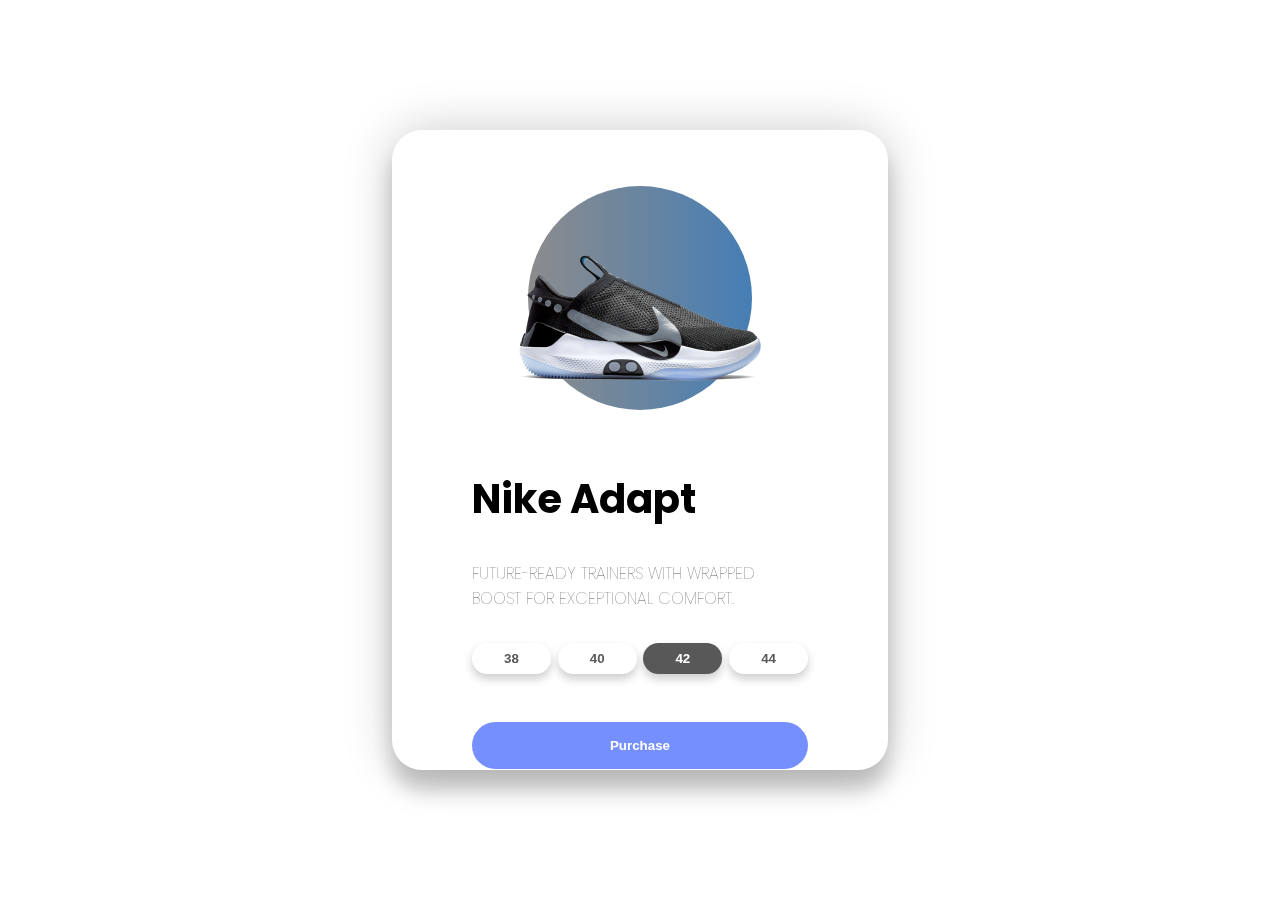
<file: 3D-Animation-Card/index.html>
<!DOCTYPE html>
<html lang="en">
    <head>
        <meta charset="UTF-8"/>
        <meta http-equiv="X-UA-Compatible" content="IE=edge"/>
        <meta name="viewport" content="width=device-width, initial-scale=1.0" />
        <title>3D Card Effect</title>
        <link rel="title-icon" href="https://encrypted-tbn0.gstatic.com/images?q=tbn:ANd9GcQ5KHEqHBg0ZW5QpboPhxu6y3Pu5L12k_G2Xg&usqp=CAU" />
        <link rel="stylesheet" href="https://fonts.googleapis.com/css2?family=Poppins:wght@400;500&display=swap"/>
        <link rel="stylesheet" href="./style.css">
       
    </head>
    <body>
        <div class="container">
            <div class="card">
                <div class="sneaker">
                    <div class="circle"></div>
                    <img src="./images/nike-shoe.png" alt="Nike">
                </div>
                <div class="info">
                    <h1 class="title">Nike Adapt</h1>
                    <h3>FUTURE-READY TRAINERS WITH WRAPPED BOOST FOR EXCEPTIONAL COMFORT.</h3>
                    <div class="sizes">
                        <button>38</button>
                        <button>40</button>
                        <button class="active">42</button>
                        <button>44</button>
                    </div>
                    <div class="purchase">
                        <button>Purchase</button>
                    </div>
                </div>
            </div>
        </div>
        <script src="App.js"></script>
    </body>
</html>
</file>
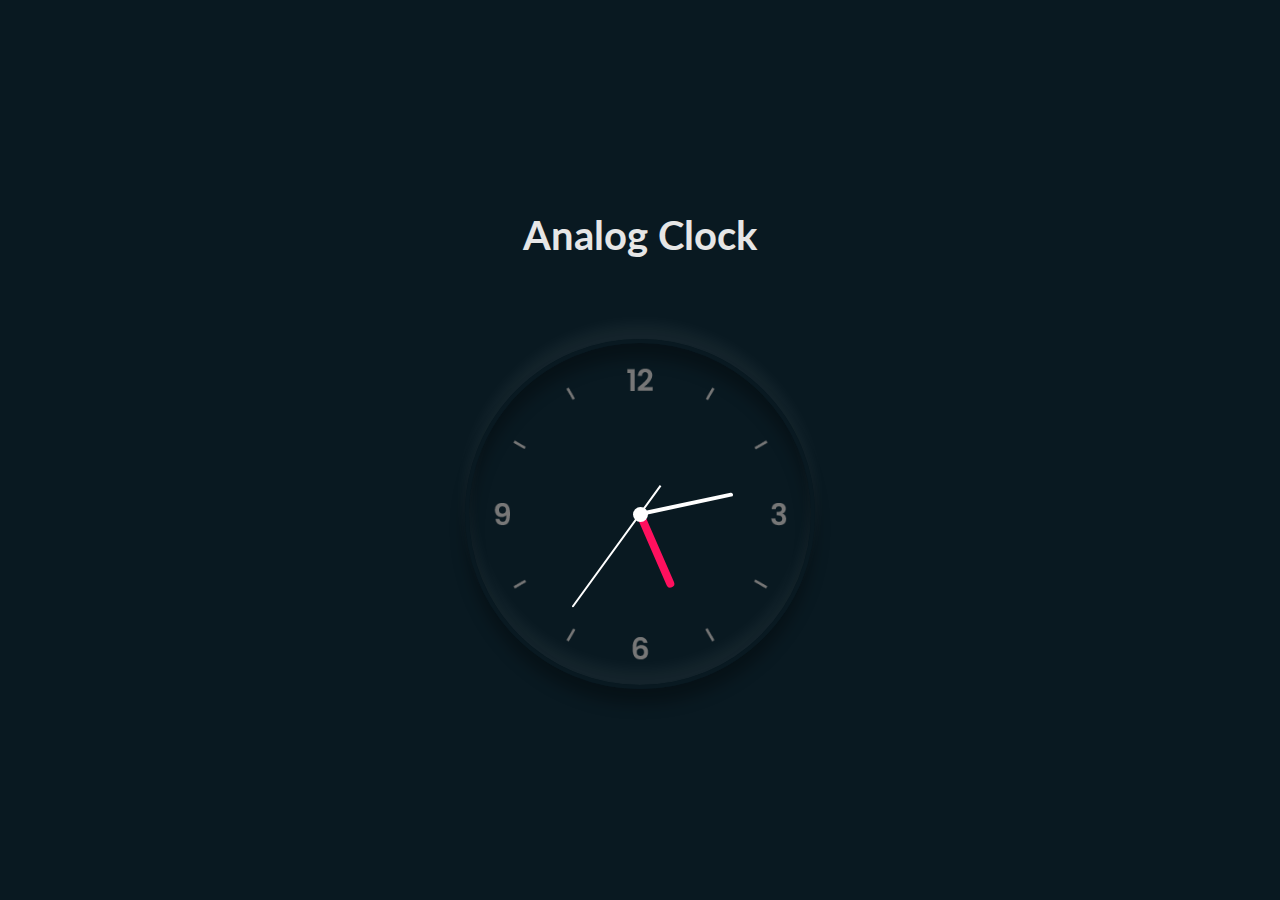
<file: Analog-clock-ui/index.html>
<!DOCTYPE html>
<html lang="en">
    <head>
        <meta charset="UTF-8"/>
        <meta http-equiv="X-UA-Compatible" content="IE=edge"/>
        <meta name="viewport" content="width=device-width, initial-scale=1.0" />
        <link rel="stylesheet" href="https://fonts.googleapis.com/css2?family=Lato&display=swap"/>
        <title>Analog Clock</title>
        <link rel="stylesheet" href="./style.css"/>
    </head>
    <body>
        <h1 class="title">Analog Clock</h1>
        <div class="clock">
            <div class="hour">
                <div class="hr" id="hr"></div>
            </div>
            <div class="min">
                <div class="mn" id="mn"></div>
            </div>
            <div class="sec">
                <div class="sc" id="sc"></div>
            </div>
        </div>
        <script src="./script.js"></script>
    </body>
</html>
</file>
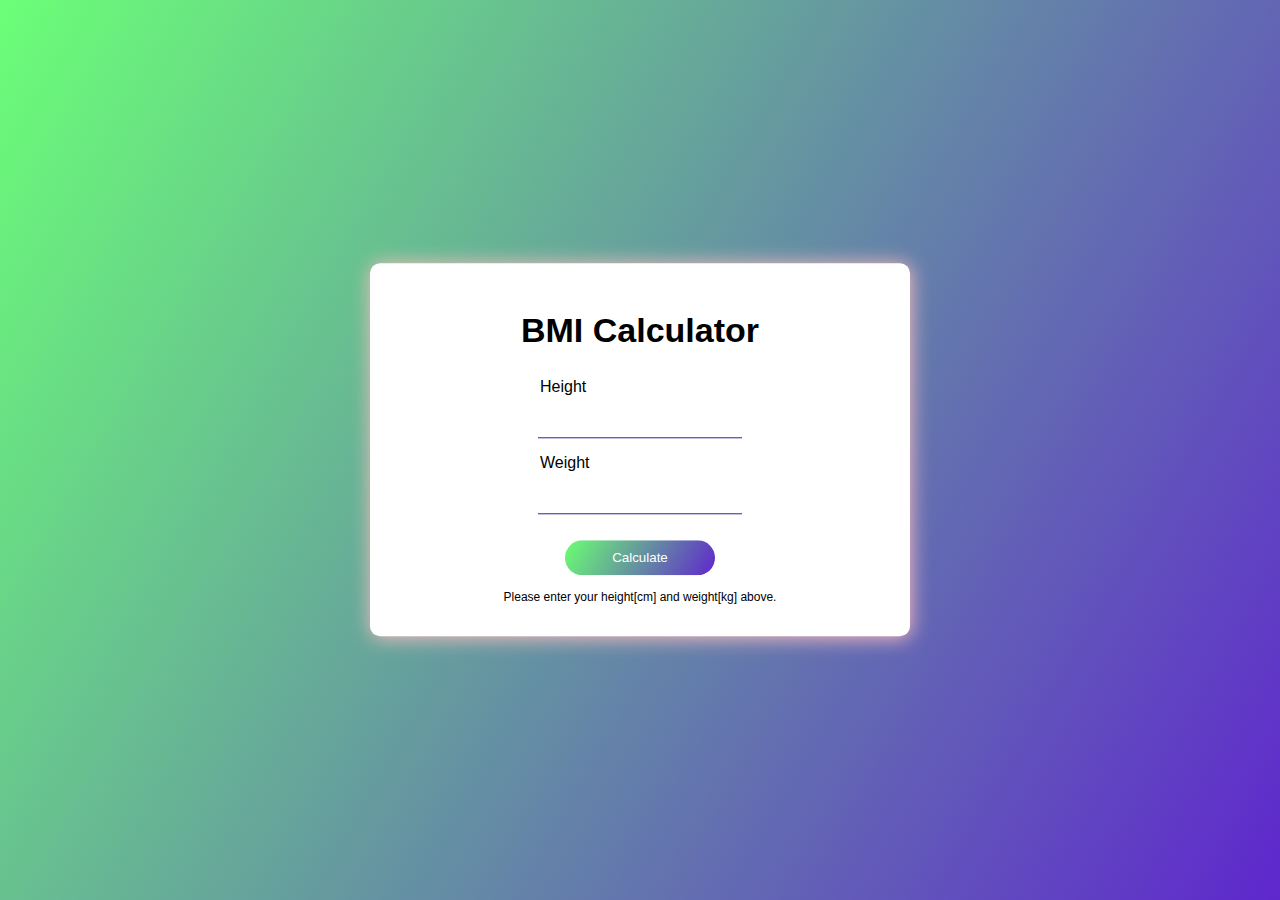
<file: BMI-Calculator/index.html>
<!DOCTYPE html>
<html lang="en" dir="ltr">
	<head>
        <meta charset="UTF-8"/>
        <meta http-equiv="X-UA-Compatible" content="IE=edge"/>
        <meta name="viewport" content="width=device-width, initial-scale=1.0" />
        <link rel="stylesheet" href="https://fonts.googleapis.com/css2?family=Poppins:wght@400;500&display=swap"/>
        <title>BMI Calculator</title>
        <link rel="stylesheet" href="./style.css"/>
        <script src="./script.js" defer></script>
	</head>
	
	<body>
		<div class="container">
			<h2>BMI Calculator</h2>

			<p class="text">Height</p>
			<input type="text" id="h">

			<p class="text">Weight</p>
			<input type="text" id="w">

			<p id="result"></p>
			<button id="btn" onClick="BMI()">Calculate</button>
			<p id="info">Please enter your height[cm] and weight[kg] above.</p>
		</div>
	</body>
</html>
</file>
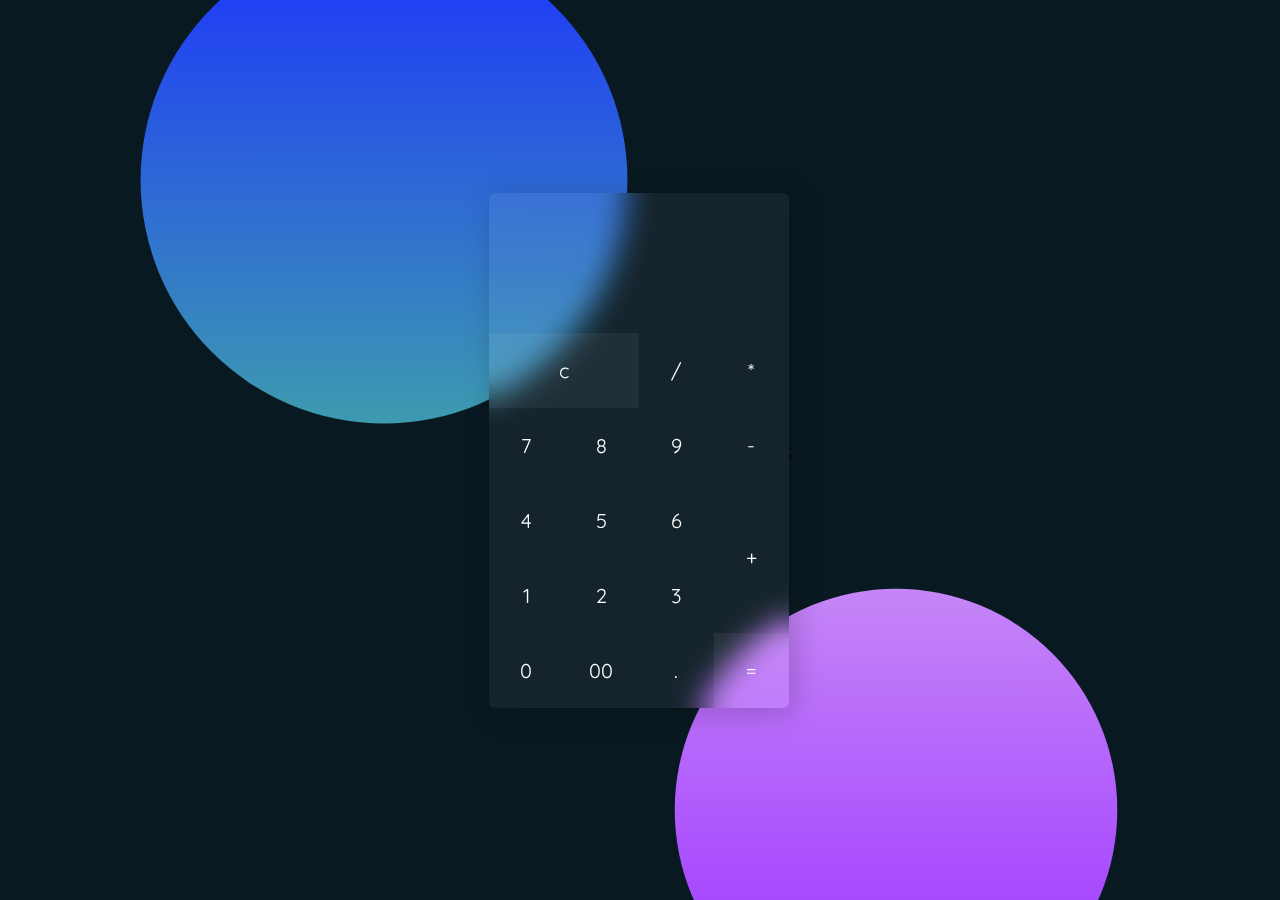
<file: Calculator/index.html>
<!DOCTYPE html>
<html lang="en">
    <head>
        <meta charset="UTF-8"/>
        <meta http-equiv="X-UA-Compatible" content="IE=edge"/>
        <meta name="viewport" content="width=device-width, initial-scale=1.0" />
        <link rel="stylesheet" href="https://fonts.googleapis.com/css2?family=Poppins:wght@400;500&display=swap"/>
        <title>Glassmorphism Calculator</title>
        <link rel="stylesheet" href="./style.css"/> 
    </head>
    <body>
        <div class="container">
            <form action="" name="calc" class="calculator">
                <input type="text" readonly class="value" name="txt"/>
                <span class="num clear" onclick="calc.txt.value = ''">c</span>
                <span class="num" onclick="document.calc.txt.value += '/'">/</span>
                <span class="num" onclick="document.calc.txt.value += '*'">*</span>
                <span class="num" onclick="document.calc.txt.value += '7'">7</span>
                <span class="num" onclick="document.calc.txt.value += '8'">8</span>
                <span class="num" onclick="document.calc.txt.value += '9'">9</span>
                <span class="num" onclick="document.calc.txt.value += '-'">-</span>
                <span class="num" onclick="document.calc.txt.value += '4'">4</span>
                <span class="num" onclick="document.calc.txt.value += '5'">5</span>
                <span class="num" onclick="document.calc.txt.value += '6'">6</span>
                <span class="num plus" onclick="document.calc.txt.value += '+'">+</span>
                <span class="num" onclick="document.calc.txt.value += '1'">1</span>
                <span class="num" onclick="document.calc.txt.value += '2'">2</span>
                <span class="num" onclick="document.calc.txt.value += '3'">3</span>
                <span class="num" onclick="document.calc.txt.value += '0'">0</span>
                <span class="num" onclick="document.calc.txt.value += '00'">00</span>
                <span class="num" onclick="document.calc.txt.value += '.'">.</span>
                <span class="num equal" onclick="document.calc.txt.value = eval(calc.txt.value)">=</span>
            </form>
        </div>
        <script type="text/javascript" src="vanilla-tilt.js"></script>;
        <script src="./script.js" defer></script>
    </body>
</html>
</file>
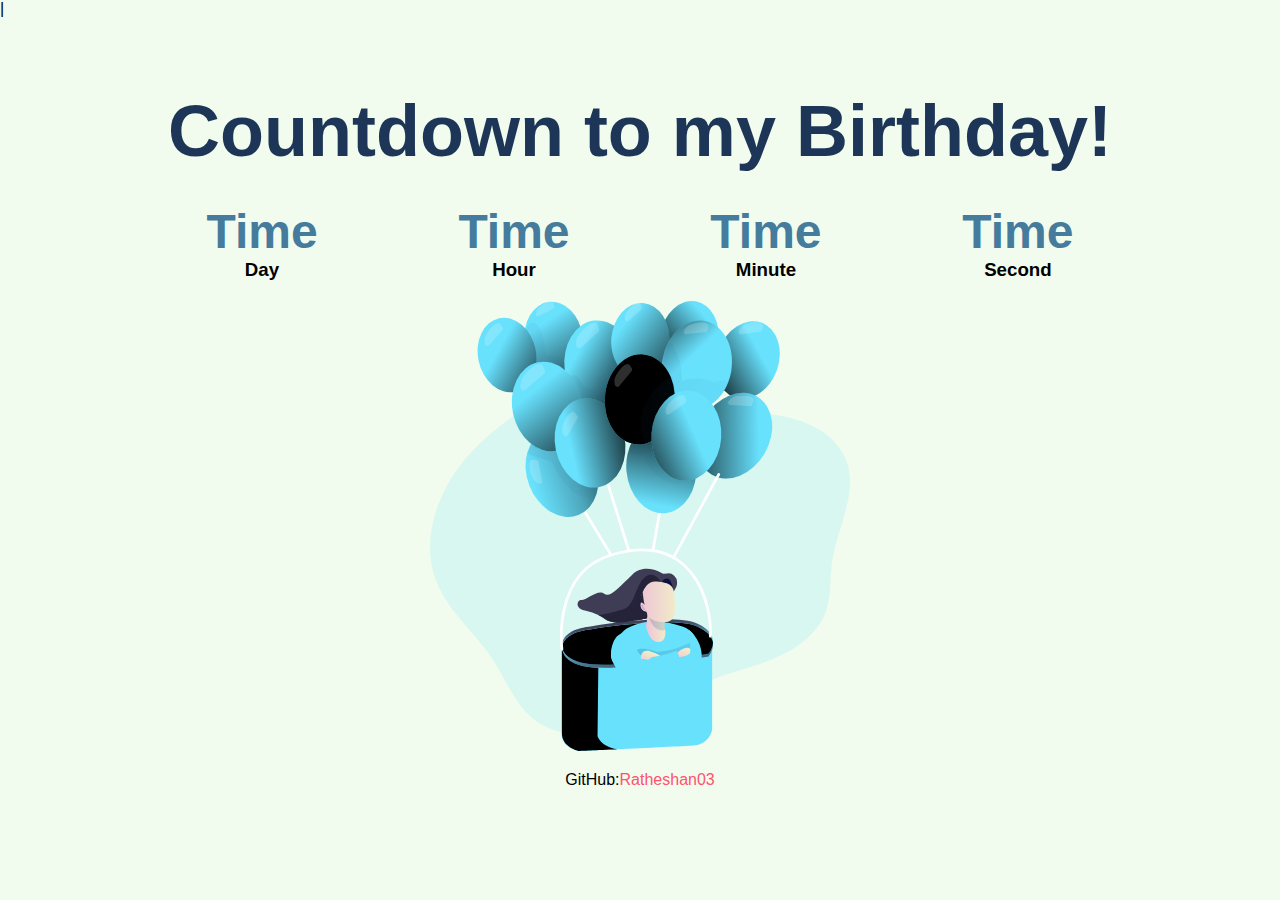
<file: Countdown/index.html>
|<!DOCTYPE html>
<html lang="en">
    <head>
        <meta charset="UTF-8"/>
        <meta http-equiv="X-UA-Compatible" content="IE=edge"/>
        <meta name="viewport" content="width=device-width, initial-scale=1.0" />
        <link rel="title-icon" href="https://encrypted-tbn0.gstatic.com/images?q=tbn:ANd9GcQ5KHEqHBg0ZW5QpboPhxu6y3Pu5L12k_G2Xg&usqp=CAU" />
        <link rel="stylesheet" href="https://fonts.googleapis.com/css2?family=Poppins:wght@400;700&display=swap"/>
        <link rel="stylesheet" href="./style.css"/>
        <title>Birthday Countdown</title>
    </head>
    <body>
        <section class="coming-soon">
            <div>
                <h2>Countdown to my Birthday!</h2>
                <div class="countdown">
                    <div class="container-day">
                        <h3 class="day">Time</h3>
                        <h3>Day</h3>
                    </div>
                    <div class="container-hour">
                        <h3 class="hour">Time</h3>
                        <h3>Hour</h3>
                    </div>
                    <div class="container-min">
                        <h3 class="min">Time</h3>
                        <h3>Minute</h3>
                    </div>
                    <div class="container-sec">
                        <h3 class="sec">Time</h3>
                        <h3>Second</h3>
                    </div>
                </div>
            </div>
            <img class="waiting" src="./images/balloon.svg" alt="Baloons"/>
            <p class="p-tag">GitHub: <a href="https://github.com/Ratheshan03"> Ratheshan03</a></p>
        </section>

        <script src="App.js"></script>
    </body>
</html>
</file>
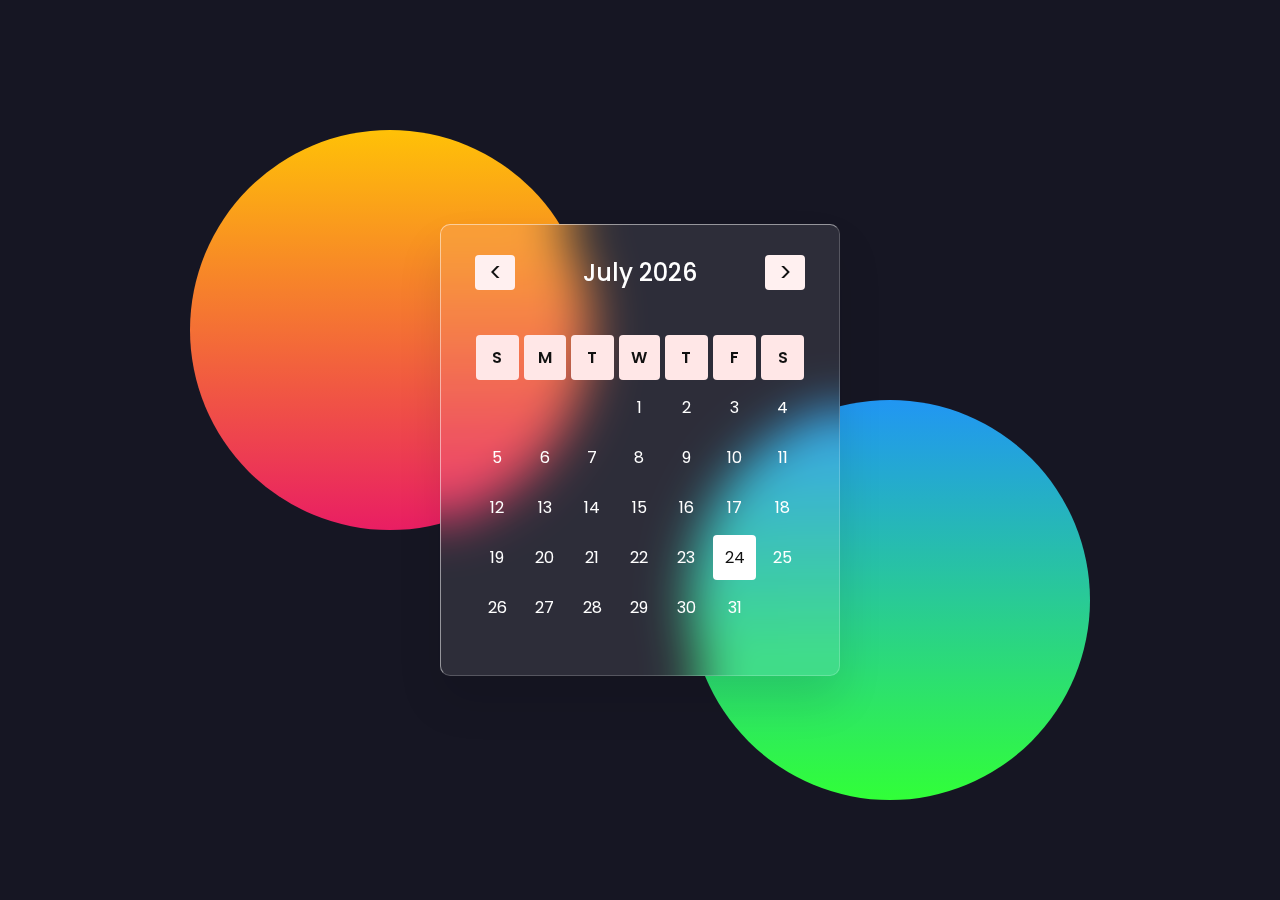
<file: Dynamic Calendar/index.html>
<!DOCTYPE html>
<html lang="en">
    <head>
        <meta charset="UTF-8"/>
        <meta http-equiv="X-UA-Compatible" content="IE=edge"/>
        <meta name="viewport" content="width=device-width, initial-scale=1.0" />
        <link rel="stylesheet" href="https://fonts.googleapis.com/css2?family=Lato&display=swap"/>
        <title>Dynamic Calendar</title>
        <link rel="stylesheet" href="./dycalendar.css">
        <link rel="stylesheet" href="./style.css"/>
    </head>
    <body>
        <section>
           <div class="box">
               <div class="container">
                   <div id="dycalendar">
                   </div>
               </div>
           </div>
        </section>
        <script src="./dycalendar.js"></script>
        <script src="./script.js"></script>
    </body>
</html>
</file>
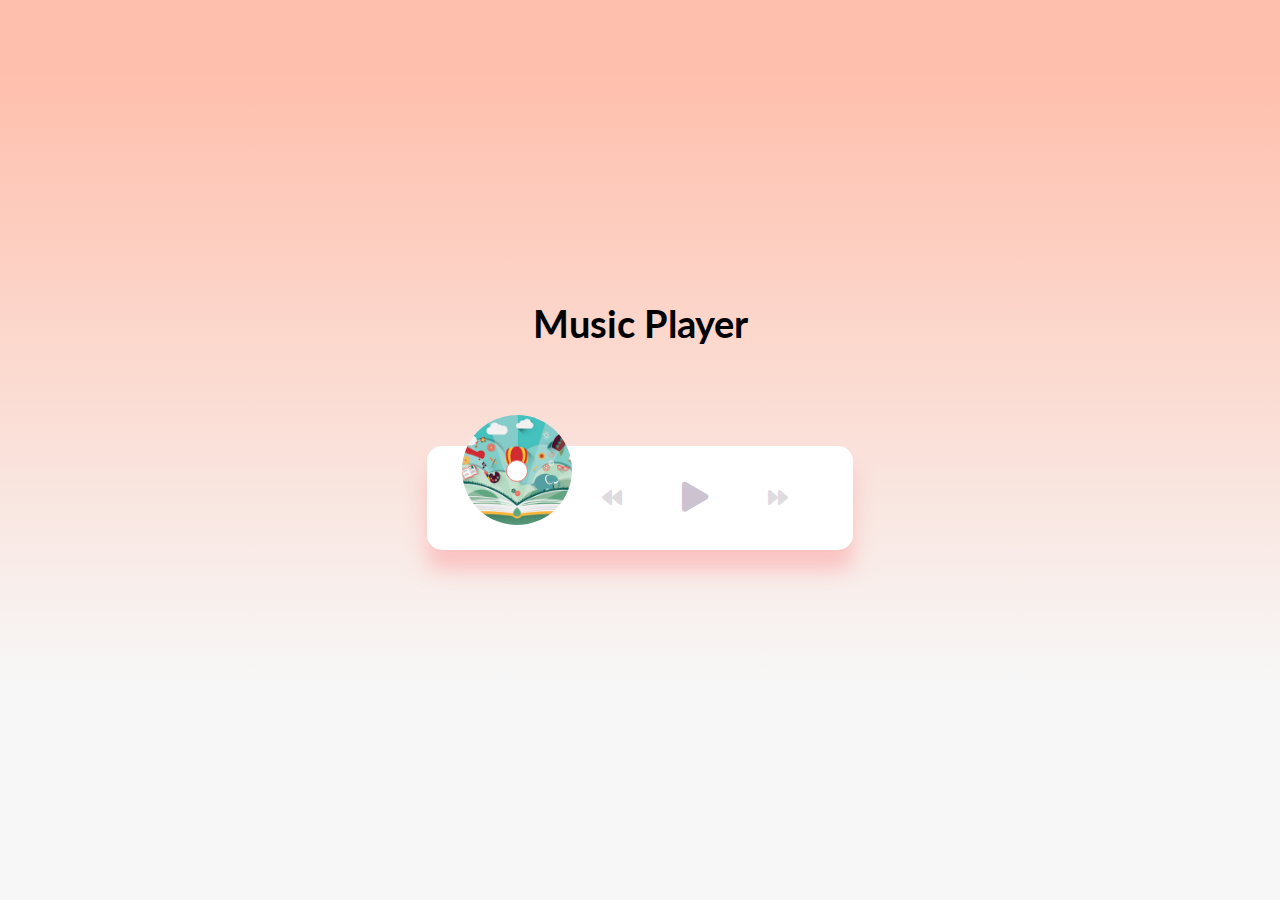
<file: Music-Player/index.html>
<!DOCTYPE html>
<html lang="en">
  <head>
    <meta charset="UTF-8" />
    <meta name="viewport" content="width=device-width, initial-scale=1.0" />
    <meta http-equiv="X-UA-Compatible" content="ie=edge" />
    <link
      rel="stylesheet"
      href="https://cdnjs.cloudflare.com/ajax/libs/font-awesome/5.10.2/css/all.min.css"
    />
    <link rel="stylesheet" href="style.css" />
    <title>Music Player</title>
  </head>
  <body>
    <h1>Music Player</h1>

    <div class="music-container" id="music-container">
      <div class="music-info">
        <h4 id="title"></h4>
        <div class="progress-container" id="progress-container">
          <div class="progress" id="progress"></div>
        </div>
      </div>

      <audio src="music/ukulele.mp3" id="audio"></audio>

      <div class="img-container">
        <img src="images/ukulele.jpg" alt="music-cover" id="cover" />
      </div>
      <div class="navigation">
        <button id="prev" class="action-btn">
          <i class="fas fa-backward"></i>
        </button>
        <button id="play" class="action-btn action-btn-big">
          <i class="fas fa-play"></i>
        </button>
        <button id="next" class="action-btn">
          <i class="fas fa-forward"></i>
        </button>
      </div>
    </div>

    <script src="script.js"></script>
  </body>
</html>
</file>
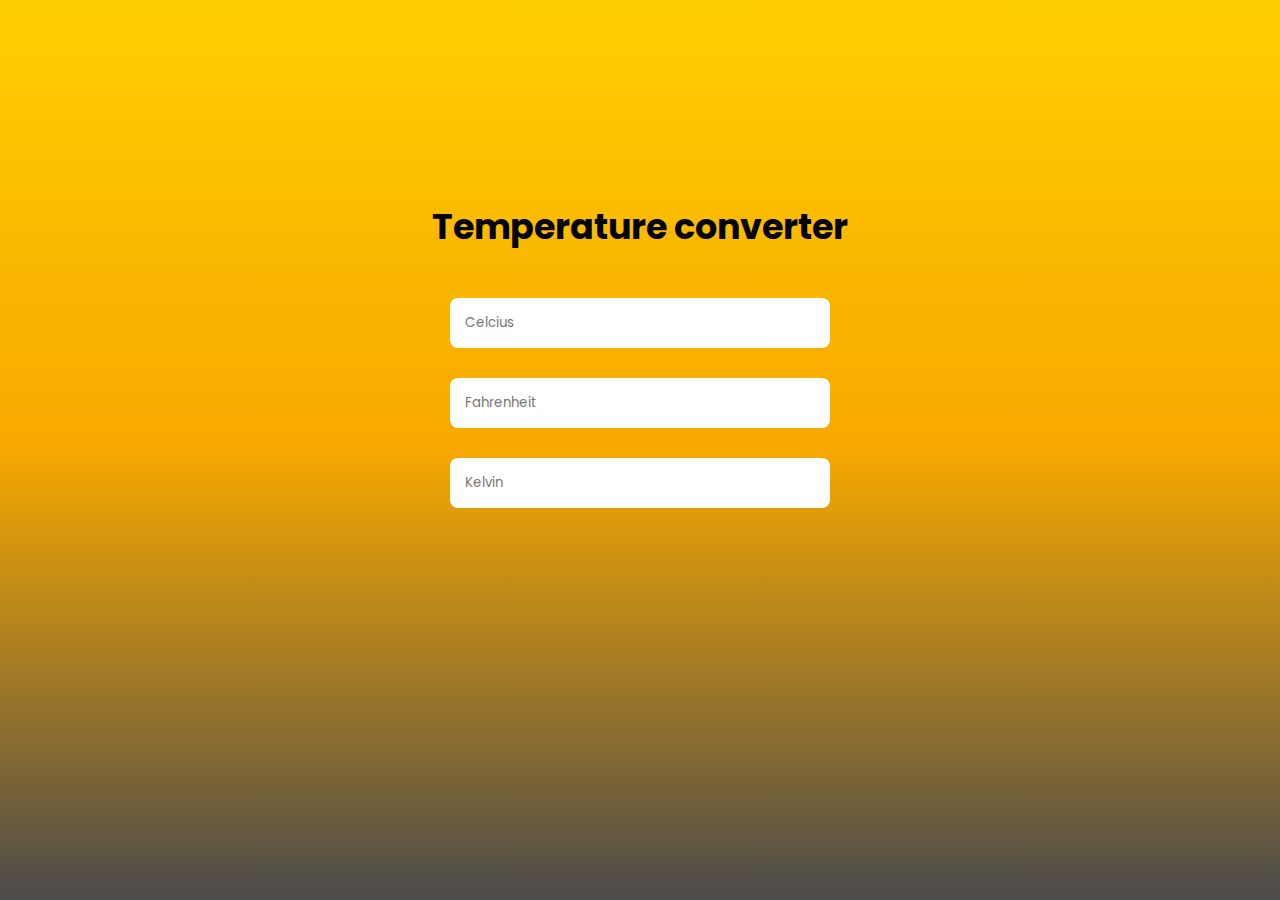
<file: Temperature-converter/index.html>
<!DOCTYPE html>
<html lang="en">
    <head>
        <meta charset="UTF-8"/>
        <meta http-equiv="X-UA-Compatible" content="IE=edge"/>
        <meta name="viewport" content="width=device-width, initial-scale=1.0" />
        <link rel="stylesheet" href="https://fonts.googleapis.com/css2?family=Poppins:wght@400;500&display=swap"/>
        <title>Temperature converter</title>
        <link rel="stylesheet" href="./style.css"/>
        
    </head>
    <body>
        <main>
            <header>
                <h1>Temperature converter</h1>
            </header>
            <section class="inputs">
                <input type="number" name="celcius" id="celcius" class="input" placeholder="Celcius">
                <input type="number" name="fahrenheit" id="fahrenheit" class="input" placeholder="Fahrenheit">
                <input type="number" name="kelvin" id="kelvin" class="input" placeholder="Kelvin">
            </section>
        </main>
        <script src="./script.js"></script>
    </body>
</html>
</file>
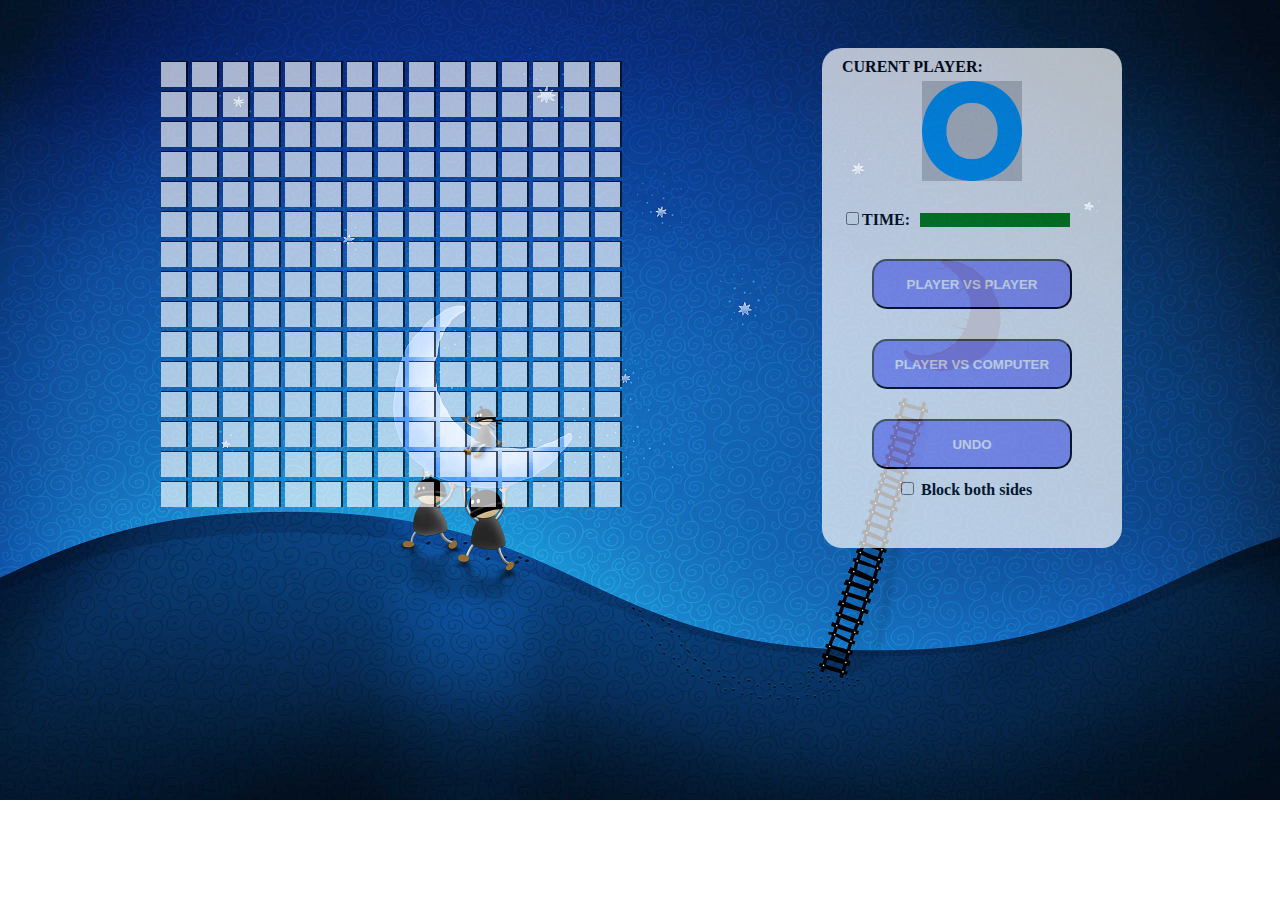
<file: TicTacToe-Maximun/index.html>
<!DOCTYPE html>

<html>
	<head>
		<title>Game Caro Onilne</title>
        <link rel="stylesheet" type="text/css" href="CssFile.css"/>
        <link href="./Images/favicon.ico" rel="shortcut icon" type="image/x-icon"/>
        <meta name="viewport" content="width= device-width,initial-scale=1"/>
    <script type="text/javascript" src="EventFile.js"></script>
    <script type="text/javascript" src="AIFile.js"></script>
	</head>
<body onLoad="Loaded()" id="bgr">
    <div id = "divmain">
        <table id="table">
        </table>
      </div>
    <div id="divcontrol">
    	<div id="label1"><b>CURENT PLAYER:</b></div>
        <div id="imgPlayer"></div>
      <br/>
    	<div id="label2"><input type="checkbox" id="chbtime" onClick="TimeReturn()"/><b>TIME:</b></div>
        <progress id = "pgrTime" max="100" value="100"></progress>
        <time ></time>
        <br/>
        <input type="button" class="button" value="PLAYER VS PLAYER" onClick="PvsP()"/>
        <input type="button" class="button" value="PLAYER VS COMPUTER" onClick="PvsM()"/>
        <input type="button" class="button" value="UNDO" onClick="Undo(2)"/><br/>
        <div id="divcheckbox">
        <input type="checkbox" id="chbmode" onClick="ChooseMode()"/>
        <b>Block both sides</b>
        </div>
    </div>
</body>
</html>
</file>
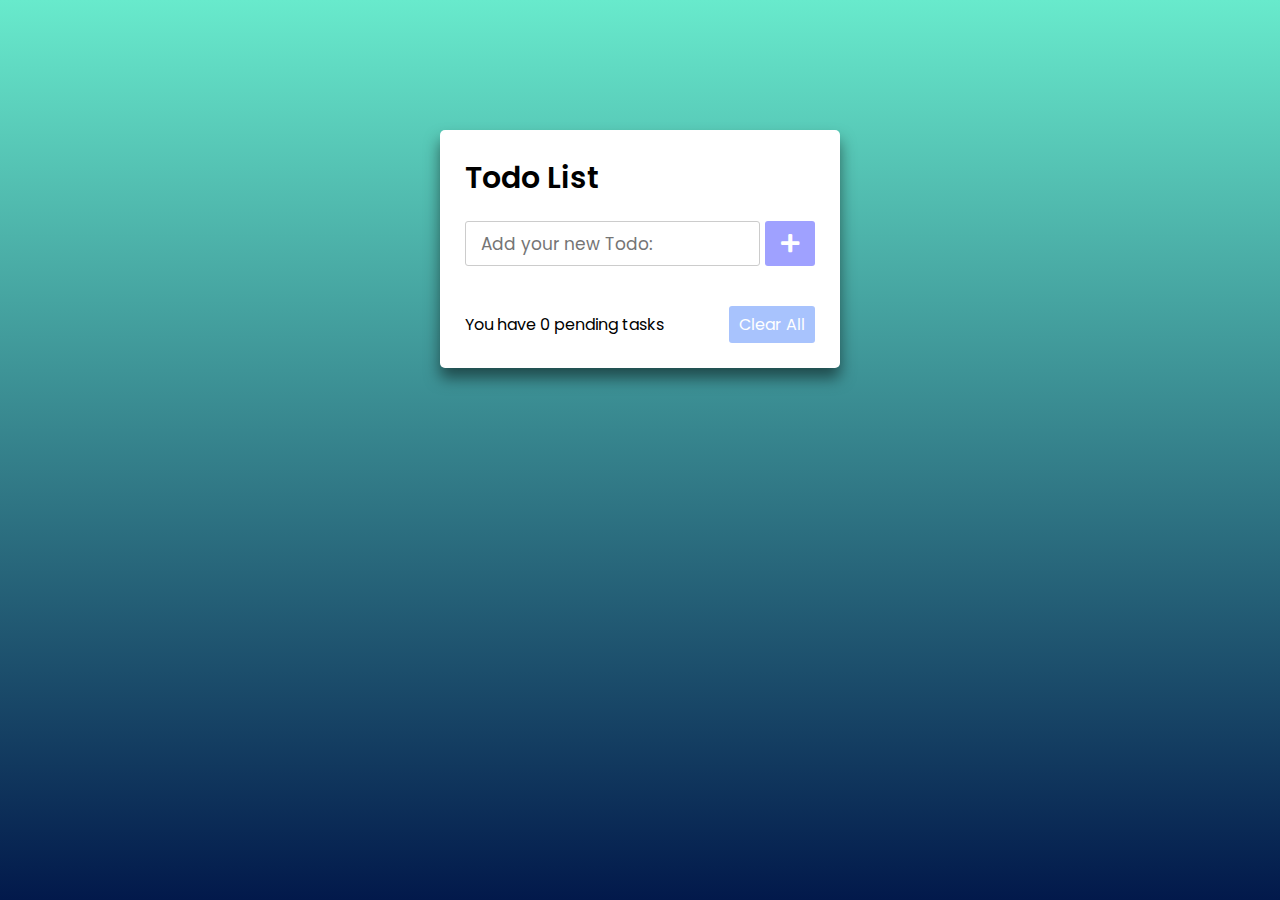
<file: Todo List/index.html>
<!DOCTYPE html>
<html lang="en">
<head>
    <meta charset="UTF-8"/>
    <meta http-equiv="X-UA-Compatible" content="IE=edge"/>
    <meta name="viewport" content="width=device-width, initial-scale=1.0" />
    <link rel="stylesheet" href="https://fonts.googleapis.com/css2?family=Poppins:wght@400;500&display=swap"/>
    <title>Todo App</title>
    <link rel="stylesheet" href="style.css">
    <link rel="stylesheet" href="https://cdnjs.cloudflare.com/ajax/libs/font-awesome/5.15.3/css/all.min.css"/>
</head>
<body>
  <div class="Wrapper">
    <header>Todo List</header>
    <div class="inputfield">
      <input type="text" placeholder="Add your new Todo:">
      <button><i class="fas fa-plus"></i></button>
    </div>
    <ul class="todoList"></ul>
    <div class="footer">
      <span>You have <span class="pendingTasks"></span> pending tasks</span>
      <button>Clear All</button>
    </div>
  </div>

  <script src="script.js"></script>
</body>
</html>
</file>
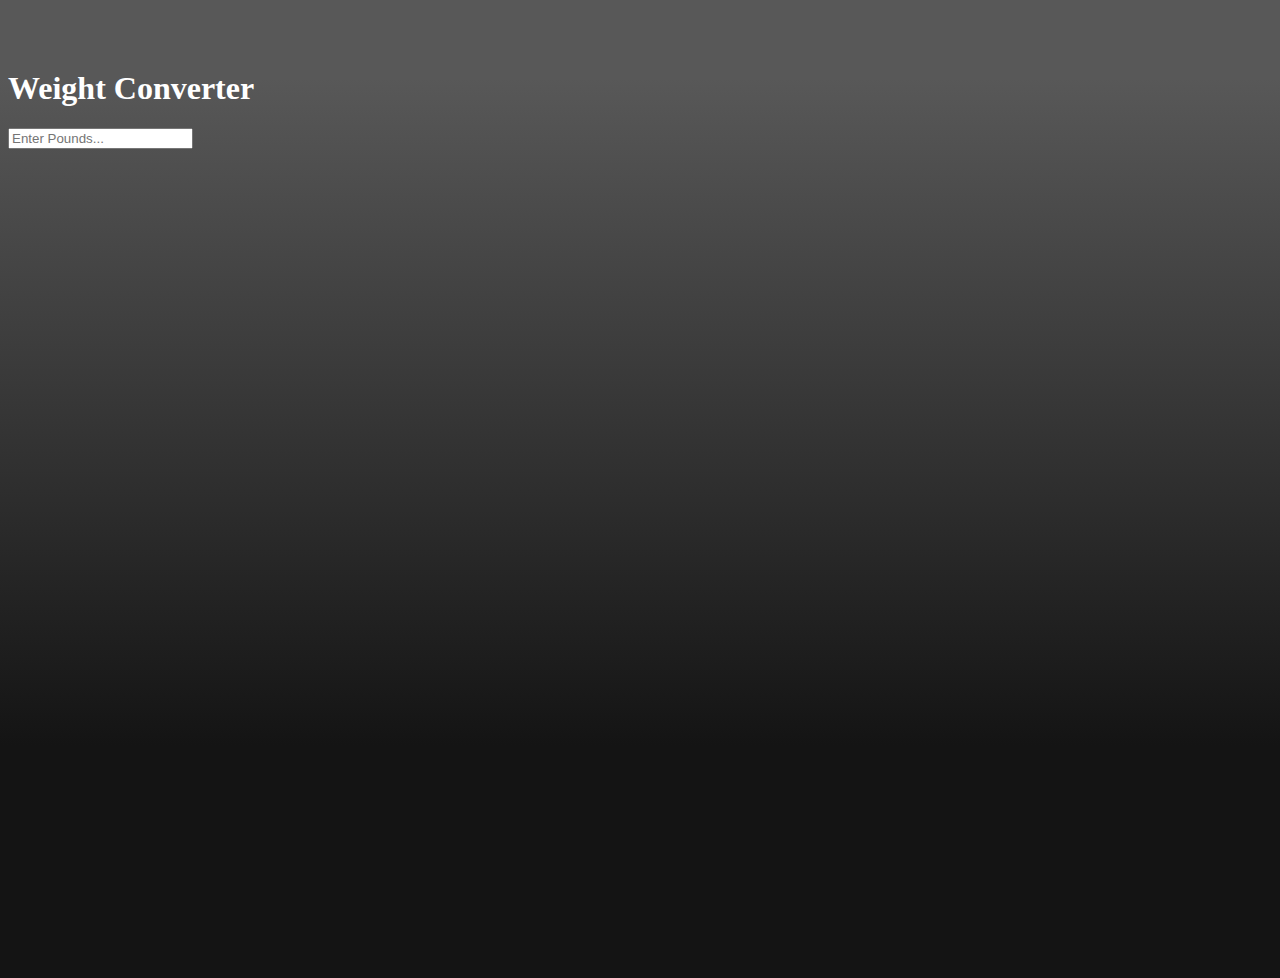
<file: Weight-converter/index.html>
<!DOCTYPE html>
<html lang="en">
    <head>
        <meta charset="UTF-8"/>
        <meta http-equiv="X-UA-Compatible" content="IE=edge"/>
        <meta name="viewport" content="width=device-width, initial-scale=1.0" />
        <link href="https://cdn.jsdelivr.net/npm/bootstrap@5.0.2/dist/css/bootstrap.min.css" rel="stylesheet" 
        integrity="sha384-EVSTQN3/azprG1Anm3QDgpJLIm9Nao0Yz1ztcQTwFspd3yD65VohhpuuCOmLASjC" crossorigin="anonymous">
        <link rel="stylesheet" href="https://fonts.googleapis.com/css2?family=Poppins:wght@400;500&display=swap"/>
        <title>Weight converter</title>
        <link rel="stylesheet" href="./style.css"/>
    </head>
    <body>
       <div class="container">
           <div class="row">
               <div class="col-md-6 offset-md-3">
                   <h1 class="display-4 text-center mb-3">Weight Converter</h1>
                   <form >
                       <div class="form-group">
                           <input type="number" class="form-control form-control-lg mb-3" placeholder="Enter Pounds..." id="lbsInput">
                       </div>
                   </form>
                   <div id="output">
                        <div class="card card-primary mb-2 p-4">
                            <div class="card-block">
                                <h5>Grams:</h5>
                                <div id="gramsOutput"></div>
                            </div>
                        </div>

                        <div class="card card-success mb-2 p-4">
                            <div class="card-block">
                                <h5>Kilograms:</h5>
                                <div id="kgOutput"></div>
                            </div>
                        </div>

                        <div class="card card-danger mb-2 p-4">
                            <div class="card-block">
                                <h5>Ounces:</h5>
                                <div id="ozOutput"></div>
                            </div>
                        </div>
                   </div>
               </div>
           </div>
       </div>
       <script src="./script.js"></script>
    </body>
</html>
</file>
<file: 3D-Animation-Card/style.css>
* {
  margin: 0;
  padding: 0;
  box-sizing: border-box;
}

body {
  font-family: "Poppins", sans-serif;
  min-height: 100vh;
  display: flex;
  align-items: center;
  justify-content: center;
  perspective: 1000px;
}

.container {
  width: 50%;
  display: flex;
  justify-content: center;
  align-items: center;
  padding-top: 10px;
  padding-bottom: 10px;
}
.card {
  transform-style: preserve-3d;
  height: 40rem;
  width: 31rem;
  border-radius: 30px;
  padding: 0rem 5rem;
  box-shadow: 0 20px 20px rgba(0, 0, 0, 0.2), 0px 0px 50px rgba(0, 0, 0, 0.2);
}

.sneaker {
  min-height: 35vh;
  display: flex;
  align-items: center;
  justify-content: center;
}

.sneaker img {
  width: 16rem;
  z-index: 2;
  transition: all 1s ease-out;
}

.circle {
  margin-top: 20px;
  width: 14rem;
  height: 14rem;
  background: linear-gradient(
    to right,
    rgba(102, 101, 101, 0.75),
    rgba(8, 83, 156, 0.75)
  );
  position: absolute;
  border-radius: 50%;
  z-index: 1;
}

.info h1 {
  font-size: 2.5rem;
  padding: 1.5rem 0rem;
  transition: all 0.75s ease-out;
}
.info h3 {
  font-size: 1rem;
  padding-top: 0.5rem;
  margin-bottom: 2rem;
  color: #585858;
  font-weight: lighter;
  transition: all 0.75s ease-out;
}
.sizes {
  display: flex;
  justify-content: space-between;
  transition: all 0.75s ease-out;
}
.sizes button {
  padding: 0.5rem 2rem;
  background: none;
  border: none;
  box-shadow: 0px 5px 10px rgba(0, 0, 0, 0.2);
  border-radius: 30px;
  cursor: pointer;
  font-weight: bold;
  color: #585858;
}

button.active {
  background: #585858;
  color: white;
}

.purchase {
  margin-top: 3rem;
  transition: all 0.75s ease-out;
}

.purchase button {
  width: 100%;
  padding: 1rem 0rem;
  background: #768fff;
  border: none;
  color: white;
  cursor: pointer;
  border-radius: 30px;
  font-weight: bolder;
}
</file>
<file: Analog-clock-ui/style.css>
* {
  margin: 0;
  padding: 0;
  box-sizing: border-box;
}

body {
  display: flex;
  justify-content: center;
  align-items: center;
  min-height: 100vh;
  background: #091921;
  flex-direction: column;
  font-family: "Lato", sans-serif;
}

h1 {
  display: flex;
  align-items: center;
  justify-content: center;
  color: rgb(230, 230, 230);
  margin-bottom: 80px;
  font-size: 40px;
}

.clock {
  width: 350px;
  height: 350px;
  display: flex;
  justify-content: center;
  align-items: center;
  background: url(./clock.png);
  background-size: cover;
  border: 4px solid #091921;
  border-radius: 50%;
  box-shadow: 0 -15px 15px rgba(255, 255, 255, 0.05),
    inset 0 -15px 15px rgba(255, 255, 255, 0.05), 0 15px 15px rgba(0, 0, 0, 0.3),
    inset 0 15px 15px rgba(0, 0, 0, 0.3);
}

.clock::before {
  content: "";
  position: absolute;
  width: 15px;
  height: 15px;
  background: #fff;
  border-radius: 50%;
  z-index: 10000;
}

.clock .hour,
.clock .min,
.clock .sec {
  position: absolute;
}

.clock .hour,
.hr {
  width: 160px;
  height: 160px;
}

.clock .min,
.mn {
  width: 190px;
  height: 190px;
}

.clock .sec,
.sc {
  width: 230px;
  height: 230px;
}

.hr,
.mn,
.sc {
  display: flex;
  justify-content: center;
  /* align-items: center; */
  position: absolute;
  border-radius: 50%;
}

.hr:before {
  content: "";
  position: absolute;
  width: 8px;
  height: 80px;
  background: #ff105e;
  z-index: 10;
  border-radius: 6px 6px 0 0;
}

.mn:before {
  content: "";
  position: absolute;
  width: 4px;
  height: 90px;
  background: #fff;
  z-index: 11;
  border-radius: 6px 6px 0 0;
}

.sc:before {
  content: "";
  position: absolute;
  width: 2px;
  height: 150px;
  background: #fff;
  z-index: 12;
  border-radius: 6px 6px 0 0;
}
</file>
<file: BMI-Calculator/style.css>
body {
  margin: 0;
  padding: 0;
  text-align: center;
  font-family: sans-serif;
  background-image: linear-gradient(120deg, #6bff77, #5f27cd);
  min-height: 100vh;
}

.container {
  width: 500px;
  position: absolute;
  top: 50%;
  left: 50%;
  background-color: #fff;
  transform: translate(-50%, -50%);
  padding: 20px;
  border-radius: 10px;
  box-shadow: 1px 1px 20px #fdbfbf;
}

h2 {
  font-size: 34px;
  font-weight: 600;
}

.text {
  text-align: left;
  font-weight: 500;
  margin-left: 150px;
}

#w,
#h {
  color: #222f3e;
  text-align: left;
  font-size: 20px;
  font-weight: 200;
  outline: none;
  border: none;
  background: none;
  border-bottom: 1px solid #341f97;
  width: 200px;
}

#w:focus,
#h:focus {
  border-bottom: 2px solid #341f97;
  width: 300px;
  transition: 0.5s;
}

#result {
  color: #341f97;
}

#btn {
  font-family: inherit;
  margin-top: 10px;
  border: none;
  color: #fff;
  background-image: linear-gradient(120deg, #6bff72, #5f27cd);
  width: 150px;
  padding: 10px;
  border-radius: 30px;
  outline: none;
  cursor: pointer;
}

#btn:hover {
  box-shadow: 1px 1px 10px #341f97;
}

#info {
  font-size: 12px;
  font-family: inherit;
  margin-top: 15px;
}
</file>
<file: Calculator/style.css>
@import url("https://fonts.googleapis.com/css?family=Quicksand:wght@300;400;500&display=swap");

* {
  margin: 0;
  padding: 0;
  box-sizing: border-box;
  font-family: "Quicksand", sans-serif;
}

body {
  display: flex;
  justify-content: center;
  align-items: center;
  min-height: 100vh;
  background: #091921;
}

body::before {
  content: "";
  position: absolute;
  top: 0;
  left: 0;
  width: 100%;
  height: 100%;
  background: linear-gradient(#2141f3, #5dff63);
  clip-path: circle(22% at 30% 20%);
}

body::after {
  content: "";
  position: absolute;
  top: 0;
  left: 0;
  width: 100%;
  height: 100%;
  background: linear-gradient(#fff9e8, #a749ff);
  clip-path: circle(20% at 70% 90%);
}

.container {
  position: relative;
  background: rgba(255, 255, 255, 0.05);
  border-radius: 6px;
  overflow: hidden;
  z-index: 10;
  backdrop-filter: blur(15px);
  border-top: 1px sold rgba(255, 255, 255, 0.2);
  border-left: 1px sold rgba(255, 255, 255, 0.2);
  box-shadow: 5px 5px 30px rgba(0, 0, 0, 0.2);
}

.container .calculator {
  position: relative;
  display: grid;
}

.container .calculator .value {
  grid-column: span 4;
  height: 140px;
  width: 300px;
  text-align: right;
  border: none;
  outline: none;
  padding: 10px;
  font-size: 30px;
  background: transparent;
  color: #fff;
  border-bottom: 1px sold rgba(255, 255, 255, 0.05);
  border-right: 1px sold rgba(255, 255, 255, 0.05);
}

.container .calculator span {
  display: grid;
  place-items: center;
  height: 75px;
  width: 75px;
  color: #fff;
  font-weight: 400;
  cursor: pointer;
  font-size: 20px;
  user-select: none;
  border-bottom: 1px sold rgba(255, 255, 255, 0.05);
  border-right: 1px sold rgba(255, 255, 255, 0.05);
  transition: 0.5s;
}

.container .calculator span:hover {
  transition: 0s;
  background: rgba(255, 255, 255, 0.05);
}

.container .calculator span:active {
  background: #14ff47;
  color: #192f00;
  font-size: 24px;
  font-weight: 500;
}

.container .calculator .clear {
  grid-column: span 2;
  width: 150px;
  background: rgba(255, 255, 255, 0.05);
}

.container .calculator .plus {
  grid-row: span 2;
  height: 150px;
}

.equal {
  background: rgba(255, 255, 255, 0.05);
}
</file>
<file: Countdown/style.css>
/* General Styles */

* {
  margin: 0;
  padding: 0;
  box-sizing: border-box;
}

body {
  font-family: "Lato", sans-serif;
  background-color: #f1fcee;
}

/* Content styles */

h2 {
  font-size: 4.5rem;
  font-weight: bold;
  padding: 2rem;
  color: #1d3557;
}

.coming-soon {
  min-height: 90vh;
  display: flex;
  flex-direction: column;
  align-items: center;
  justify-content: center;
}

.countdown {
  display: flex;
  justify-content: space-around;
  text-align: center;
}

.day,
.hour,
.min,
.sec {
  font-size: 3rem;
  color: #457b9d;
}

.waiting {
  height: 50vh;
  margin-top: 20px;
}

.p-tag {
  display: flex;
  align-items: center;
  margin-top: 20px;
  right: 0;
  bottom: 0;
}

.p-tag a {
  text-decoration: none;
  cursor: pointer;
  color: rgb(255, 82, 111);
}
</file>
<file: Dynamic Calendar/dycalendar.css>
/*!
 * dyCalendar is a JavaScript library for creating Calendar.
 *
 * Author: Yusuf Shakeel
 * https://github.com/yusufshakeel
 *
 * GitHub Link: https://github.com/yusufshakeel/dyCalendarJS
 *
 * MIT license
 * Copyright (c) 2016 Yusuf Shakeel
 *
 * Date: 2014-08-17 sunday
 */

.dycalendar-container {
    display: inline-block;
    border : 1px solid #eee;
}

.dycalendar-container.round-edge {
    border-radius: 5%;
    -o-border-radius: 5%;
    -moz-border-radius: 5%;
    -webkit-border-radius: 5%;
}



/*================================== DAY CALENDAR ========================*/
/*
 * day calendar style
 *-------------------------------------------------*/
.dycalendar-day-container {
    padding : 10px;
    text-align : center;
    font-family : Arial;
}

.dycalendar-day-container div{
    padding : 0;
    margin-bottom : 10px;
}

.dycalendar-day-container .dycalendar-span-day {
    font-size : 110%;
}

.dycalendar-day-container .dycalendar-span-date {
    font-size : 250%;
}

.dycalendar-day-container .dycalendar-span-month-year {
    font-size : 90%
}

/*================================== DAY CALENDAR ENDS HERE ===============*/



/*================================== MONTH CALENDAR DEFAULT ========================*/

/*
 * month calendar style
 *-------------------------------------------------*/
.dycalendar-month-container {
    padding : 10px;
    text-align : center;
    font-family : Arial;
}

.dycalendar-month-container div{
    padding : 0;
    margin-bottom : 10px;
}

.dycalendar-month-container .dycalendar-header {
    position : relative;
}

.dycalendar-month-container .dycalendar-header .dycalendar-prev-next-btn {
    position : absolute;
    top : 0;
    cursor : pointer;
}

.dycalendar-month-container .dycalendar-header .dycalendar-prev-next-btn.prev-btn {
    left : 0;
}

.dycalendar-month-container .dycalendar-header .dycalendar-prev-next-btn.next-btn {
    right : 0;
}

.dycalendar-month-container .dycalendar-span-month-year {
    margin : 5px;
    cursor : pointer;
}

.dycalendar-month-container .dycalendar-body table tr td {
    padding : 5px;
}

.dycalendar-month-container .dycalendar-today-date,
.dycalendar-month-container .dycalendar-target-date {
    background-color: #111;
    color : #fff;
    border-radius: 2px;
}

/*================================== MONTH CALENDAR ENS HERE ===============*/



/*================================== DYCALENDAR SKIN =======================*/

/*
 * calendar skin  (default skin)
 *-------------------------------------------------*/
.dycalendar-container.gradient {
    background: #fff;
    background: linear-gradient(#fff, #d3d3d3);
    background: -o-linear-gradient(#fff, #d3d3d3);
    background: -moz-linear-gradient(#fff, #d3d3d3);
    background: -webkit-linear-gradient(#fff, #d3d3d3);
}

/*
 * calendar skin  (skin-black)
 *-------------------------------------------------*/
.dycalendar-container.skin-black {
    color : #fff;
    background-color: #111;
    border : 0;
}

.dycalendar-container.skin-black.gradient {
    background: #111;
    background: linear-gradient(#555, #111);
    background: -o-linear-gradient(#555, #111);
    background: -moz-linear-gradient(#555, #111);
    background: -webkit-linear-gradient(#555, #111);
}

.dycalendar-container.skin-black .dycalendar-today-date,
.dycalendar-container.skin-black .dycalendar-target-date {
    background-color: #fff;
    color : #111;
    border-radius: 2px;
}

/*
 * calendar skin  (skin-blue)
 *-------------------------------------------------*/
.dycalendar-container.skin-blue {
    color : #fff;
    background-color: #3c99d3;
    border : 0;
}

.dycalendar-container.skin-blue.gradient {
    background: #3c99d3;
    background: linear-gradient(#5ebbf5, #3c99d3);
    background: -o-linear-gradient(#5ebbf5, #3c99d3);
    background: -moz-linear-gradient(#5ebbf5, #3c99d3);
    background: -webkit-linear-gradient(#5ebbf5, #3c99d3);
}

.dycalendar-container.skin-blue .dycalendar-today-date,
.dycalendar-container.skin-blue .dycalendar-target-date {
    background-color: #fff;
    color : #3c99d3;
    border-radius: 2px;
}

/*
 * calendar skin  (skin-green)
 *-------------------------------------------------*/
.dycalendar-container.skin-green {
    color : #fff;
    background-color: #2bb063;
    border : 0;
}

.dycalendar-container.skin-green.gradient {
    background: #2bb063;
    background: linear-gradient(#3dd175, #2bb063);
    background: -o-linear-gradient(#3dd175, #2bb063);
    background: -moz-linear-gradient(#3dd175, #2bb063);
    background: -webkit-linear-gradient(#3dd175, #2bb063);
}

.dycalendar-container.skin-green .dycalendar-today-date,
.dycalendar-container.skin-green .dycalendar-target-date {
    background-color: #fff;
    color : #2bb063;
    border-radius: 2px;
}

/*
 * calendar skin  (skin-purple)
 *-------------------------------------------------*/
.dycalendar-container.skin-purple {
    color : #fff;
    background-color: #975ea4;
    border : 0;
}

.dycalendar-container.skin-purple.gradient {
    background: #975ea4;
    background: linear-gradient(#ca82d7, #975ea4);
    background: -o-linear-gradient(#ca82d7, #975ea4);
    background: -moz-linear-gradient(#ca82d7, #975ea4);
    background: -webkit-linear-gradient(#ca82d7, #975ea4);
}

.dycalendar-container.skin-purple .dycalendar-today-date,
.dycalendar-container.skin-purple .dycalendar-target-date {
    background-color: #fff;
    color : #975ea4;
    border-radius: 2px;
}

/*
 * calendar skin  (skin-red)
 *-------------------------------------------------*/
.dycalendar-container.skin-red {
    color : #fff;
    background-color: #e94d40;
    border : 0;
}

.dycalendar-container.skin-red.gradient {
    background: #e94d40;
    background: linear-gradient(#fb6f62, #e94d40);
    background: -o-linear-gradient(#fb6f62, #e94d40);
    background: -moz-linear-gradient(#fb6f62, #e94d40);
    background: -webkit-linear-gradient(#fb6f62, #e94d40);
}

.dycalendar-container.skin-red .dycalendar-today-date,
.dycalendar-container.skin-red .dycalendar-target-date {
    background-color: #fff;
    color : #e94d40;
    border-radius: 2px;
}

/*
 * calendar skin  (skin-spacegray)
 *-------------------------------------------------*/
.dycalendar-container.skin-spacegray {
    color : #fff;
    background-color: #343d46;
    border : 0;
}

.dycalendar-container.skin-spacegray.gradient {
    background: #343d46;
    background: linear-gradient(#454e57, #343d46);
    background: -o-linear-gradient(#454e57, #343d46);
    background: -moz-linear-gradient(#454e57, #343d46);
    background: -webkit-linear-gradient(#454e57, #343d46);
}

.dycalendar-container.skin-spacegray .dycalendar-today-date,
.dycalendar-container.skin-spacegray .dycalendar-target-date {
    background-color: #fff;
    color : #343d46;
    border-radius: 2px;
}

/*================================== DYCALENDAR SKIN ENDS HERE =============*/


/*================================== DYCALENDAR SHADOW =====================*/
/*
 * calendar shadow  (shadow-default)
 *-------------------------------------------------*/
 .dycalendar-container.shadow-default {
     -o-box-shadow: 0 4px 4px 0 rgba(50, 50, 50, 0.4);
     -moz-box-shadow: 0 4px 4px 0 rgba(50, 50, 50, 0.4);
     -webkit-box-shadow: 0 4px 4px 0 rgba(50, 50, 50, 0.4);
     box-shadow: 0 4px 4px 0 rgba(50, 50, 50, 0.4);
 }

 /*
  * calendar shadow  (shadow-black)
  *-------------------------------------------------*/
.dycalendar-container.shadow-black {
    -o-box-shadow: 0 4px 4px 0 rgba(0, 0, 0, 0.4);
    -moz-box-shadow: 0 4px 4px 0 rgba(0, 0, 0, 0.4);
    -webkit-box-shadow: 0 4px 4px 0 rgba(0, 0, 0, 0.4);
    box-shadow: 0 4px 4px 0 rgba(0, 0, 0, 0.4);
}

/*
 * calendar shadow  (shadow-blue)
 *-------------------------------------------------*/
.dycalendar-container.shadow-blue {
   -o-box-shadow: 0 4px 4px 0 rgba(60, 153, 211, 0.4);
   -moz-box-shadow: 0 4px 4px 0 rgba(60, 153, 211, 0.4);
   -webkit-box-shadow: 0 4px 4px 0 rgba(60, 153, 211, 0.4);
   box-shadow: 0 4px 4px 0 rgba(60, 153, 211, 0.4);
}

/*
 * calendar shadow  (shadow-green)
 *-------------------------------------------------*/
.dycalendar-container.shadow-green {
   -o-box-shadow: 0 4px 4px 0 rgba(43, 176, 99, 0.4);
   -moz-box-shadow: 0 4px 4px 0 rgba(43, 176, 99, 0.4);
   -webkit-box-shadow: 0 4px 4px 0 rgba(43, 176, 99, 0.4);
   box-shadow: 0 4px 4px 0 rgba(43, 176, 99, 0.4);
}

/*
 * calendar shadow  (shadow-purple)
 *-------------------------------------------------*/
.dycalendar-container.shadow-purple {
   -o-box-shadow: 0 4px 4px 0 rgba(151, 94, 164, 0.4);
   -moz-box-shadow: 0 4px 4px 0 rgba(151, 94, 164, 0.4);
   -webkit-box-shadow: 0 4px 4px 0 rgba(151, 94, 164, 0.4);
   box-shadow: 0 4px 4px 0 rgba(151, 94, 164, 0.4);
}

/*
 * calendar shadow  (shadow-red)
 *-------------------------------------------------*/
.dycalendar-container.shadow-red {
   -o-box-shadow: 0 4px 4px 0 rgba(233, 77, 64, 0.4);
   -moz-box-shadow: 0 4px 4px 0 rgba(233, 77, 64, 0.4);
   -webkit-box-shadow: 0 4px 4px 0 rgba(233, 77, 64, 0.4);
   box-shadow: 0 4px 4px 0 rgba(233, 77, 64, 0.4);
}

/*
 * calendar shadow  (shadow-spacegray)
 *-------------------------------------------------*/
.dycalendar-container.shadow-spacegray {
   -o-box-shadow: 0 4px 4px 0 rgba(52, 61, 70, 1);
   -moz-box-shadow: 0 4px 4px 0 rgba(52, 61, 70, 1);
   -webkit-box-shadow: 0 4px 4px 0 rgba(52, 61, 70, 1);
   box-shadow: 0 4px 4px 0 rgba(52, 61, 70, 1);
}

/*================================== DYCALENDAR SHADOW ENDS HERE ===========*/
</file>
<file: Dynamic Calendar/style.css>
@import url("https://fonts.googleapis.com/css?family=Poppins:200,300,400,500,600,700,800,900&display=swap");

* {
  margin: 0;
  padding: 0;
  box-sizing: border-box;
  font-family: "Poppins", sans-serif;
}

section {
  position: relative;
  display: flex;
  justify-content: center;
  align-items: center;
  min-height: 100vh;
  background: #161623;
  overflow: hidden;
}

section::before {
  content: "";
  position: absolute;
  width: 400px;
  height: 400px;
  background: linear-gradient(#ffc107, #e91e63);
  border-radius: 50%;
  transform: translate(-250px, -120px);
}

section::after {
  content: "";
  position: absolute;
  width: 400px;
  height: 400px;
  background: linear-gradient(#2196f3, #31ff38);
  border-radius: 50%;
  transform: translate(250px, 150px);
}

.box {
  position: relative;
  z-index: 1000;
}

.container {
  position: relative;
  width: 400px;
  min-height: 400px;
  background: rgba(255, 255, 255, 0.1);
  border-radius: 10px;
  box-shadow: 0 25px 45px rgba(0, 0, 0, 0.1);
  border: 1px solid rgba(255, 255, 255, 0.5);
  border-right: 1px solid rgba(255, 255, 255, 0.2);
  border-bottom: 1px solid rgba(255, 255, 255, 0.2);
  backdrop-filter: blur(25px);
  display: flex;
  justify-content: center;
  align-items: center;
}

#dycalendar {
  width: 100%;
  padding: 20px;
}

#dycalendar table {
  width: 100%;
  margin-top: 40px;
  border-spacing: 5px;
}

#dycalendar table tr:nth-child(1) td {
  background: rgb(255, 231, 231);
  color: #111;
  border-radius: 4px;
  font-weight: 600;
}

#dycalendar table td {
  color: #fff;
  padding: 10px;
  cursor: pointer;
  border-radius: 4px;
}

#dycalendar table td:hover {
  background-color: #fff;
  color: #111 !important;
}

.dycalendar-month-container .dycalendar-today-date,
.dycalendar-month-container .dycalendar-target-date {
  background-color: #fff;
  color: #111 !important;
}

.dycalendar-month-container
  .dycalendar-header
  .dycalendar-prev-next-btn.prev-btn {
  background: rgb(255, 240, 240);
  color: #111;
  width: 40px;
  height: 35px;
  left: 4px;
  border-radius: 4px;
  display: flex;
  justify-content: center;
  align-items: center;
  font-size: 24px;
}

.dycalendar-month-container
  .dycalendar-header
  .dycalendar-prev-next-btn.next-btn {
  background: rgb(255, 240, 240);
  color: #111;
  width: 40px;
  height: 35px;
  right: 4px;
  border-radius: 4px;
  display: flex;
  justify-content: center;
  align-items: center;
  font-size: 24px;
}

.dycalendar-month-container .dycalendar-span-month-year {
  color: #fff;
  font-size: 1.5rem;
  font-weight: 500;
}
</file>
<file: Music-Player/style.css>
@import url("https://fonts.googleapis.com/css?family=Lato&display=swap");

* {
  box-sizing: border-box;
}

body {
  background-image: linear-gradient(
    0deg,
    rgba(247, 247, 247, 1) 23.8%,
    rgb(255, 191, 172) 92%
  );
  height: 100vh;
  display: flex;
  flex-direction: column;
  align-items: center;
  justify-content: center;
  font-family: "Lato", sans-serif;
  margin: 0;
}

h1 {
  font-size: 38px;
}

.music-container {
  background-color: #fff;
  border-radius: 15px;
  box-shadow: 0 20px 20px 0 rgba(252, 169, 169, 0.6);
  display: flex;
  padding: 25px 35px;
  position: relative;
  margin: 75px 0;
  z-index: 10;
}

.img-container {
  position: relative;
  width: 110px;
}

.img-container::after {
  content: "";
  background-color: #fff;
  border-radius: 50%;
  border: 1px solid lightcoral;
  position: absolute;
  bottom: 100%;
  left: 50%;
  width: 20px;
  height: 20px;
  transform: translate(-50%, 50%);
}

.img-container img {
  border-radius: 50%;
  object-fit: cover;
  height: 110px;
  width: inherit;
  position: absolute;
  bottom: 0;
  left: 0;
  animation: rotate 3s linear infinite;

  animation-play-state: paused;
}

.music-container.play .img-container img {
  animation-play-state: running;
}

@keyframes rotate {
  from {
    transform: rotate(0deg);
  }

  to {
    transform: rotate(360deg);
  }
}

.navigation {
  display: flex;
  align-items: center;
  justify-content: center;
  z-index: 1;
}

.action-btn {
  background-color: #fff;
  border: 0;
  color: #dfdbdf;
  font-size: 20px;
  cursor: pointer;
  padding: 10px;
  margin: 0 20px;
}

.action-btn.action-btn-big {
  color: #cdc2d0;
  font-size: 30px;
}

.action-btn:focus {
  outline: 0;
}

.music-info {
  background-color: rgba(255, 255, 255, 0.5);
  border-radius: 15px 15px 0 0;
  position: absolute;
  top: 0;
  left: 20px;
  width: calc(100% - 40px);
  padding: 10px 10px 10px 150px;
  opacity: 0;
  transform: translateY(0%);
  transition: transform 0.3s ease-in, opacity 0.3s ease-in;
  z-index: 0;
}

.music-container.play .music-info {
  opacity: 1;
  transform: translateY(-100%);
}

.music-info h4 {
  margin: 0;
}

.progress-container {
  background: #fff;
  border-radius: 5px;
  cursor: pointer;
  margin: 10px 0;
  height: 4px;
  width: 100%;
}

.progress {
  background-color: #fe8daa;
  border-radius: 5px;
  height: 100%;
  width: 0%;
  transition: width 0.1s linear;
}
</file>
<file: Temperature-converter/style.css>
* {
  margin: 0;
  padding: 0;
  font-family: "Poppins", sans-serif;
}

main {
  width: 100%;
  height: 100vh;
  background-image: linear-gradient(
    to bottom,
    #ffce00,
    #f7a800,
    rgb(75, 75, 75)
  );
  offset: initial;
}

header {
  display: flex;
  justify-content: center;
  padding-top: 200px;
}

h1 {
  margin-bottom: 30px;
  font-size: 35px;
}

.inputs {
  display: flex;
  flex-wrap: wrap;
  flex-direction: column;
  justify-content: center;
  align-items: center;
  max-width: 768px;
  margin: 0 auto;
}

.input {
  flex: 1 1 40%;
  margin: 15px;
  min-width: 350px;
  appearance: none;
  background: none;
  background-color: #fff;
  border-radius: 8px;
  padding: 15px;
  border: none;
  outline: none;
  transition: 0.4s;
}

.input:focus {
  box-shadow: 0px 6px 10px 1px rgba(0, 0, 0, 0.5);
}
</file>
<file: TicTacToe-Maximun/CssFile.css>
@charset "utf-8";

#bgr
{
	background-image:url('./Images/123.jpg');
	background-repeat:no-repeat;
	z-index:-900;
	background-size: cover;
}

#divmain
{
	width:500px;
	height:500px;
	float:left;
	margin-left:150px;
	margin-top:50px;
	overflow:hidden;
}
#divcontrol
{
	width:300px;
	height:500px;
	float:right;
	background-color:#FFF;
	margin-right:150px;
	margin-top:40px;
	opacity:0.7;
	overflow:hidden;
	border-radius:20px;
}
#imgPlayer
{
	width:100px;
	height:100px;
	margin:auto;
	margin-top:5px;
	background-image:url('./Images/Opng.png');
	background-repeat:round;
	background-color:#CCC;
}

#divcheckbox
{
	width:150px;
	margin:auto;
	margin-top:10px;
}

#pgrTime
{
	margin-left:10px;
	margin-top:14px;
	width:150px;
	height:14px;
	background-color:#3F6;
}

.square
{
	width:25px;
	height:25px;
	font-size:9px;
	border-right:#000 2px solid;
	border-top:#000 1px solid;
	background-color:#FFF;
	background-repeat:round;
	overflow:hidden;
	opacity:0.65;
	cursor:pointer;
}
#label1
{
	margin-top:10px;
	margin-left:20px;
}
#label2
{
	margin-top:10px;
	margin-left:20px;
	float:left;
}
.button
{
	width:200px;
	height:50px;
	margin-left:50px;
	margin-top:30px;
	font-weight:700;
	font-family:"Arial Black", Gadget, sans-serif;
	background-color:#99F;
	cursor:pointer;
	border-radius:15px;
	color:#FFF;
}
</file>
<file: Todo List/style.css>
@import url("https://fonts.googleapis.com/css2?family=Poppins:wght@200;300;400;500;600;700&display=swap");
* {
  margin: 0;
  padding: 0;
  box-sizing: border-box;
  font-family: "Poppins", sans-serif;
}
::selection {
  color: #ffff;
  background: linear-gradient(to right, #68e6ea 0%, #02194b 100%);
}
body {
  width: 100%;
  height: 100vh;
  /* overflow: hidden; */
  padding: 10px;
  background: linear-gradient(to bottom, #68eacc 0%, #02194b 100%);
}
.Wrapper {
  background: #fff;
  max-width: 400px;
  width: 100%;
  margin: 120px auto;
  padding: 25px;
  border-radius: 5px;
  box-shadow: 0px 10px 15px 0px rgba(0, 0, 0, 0.5);
}
.Wrapper header {
  font-size: 30px;
  font-weight: 600;
}
.Wrapper .inputfield {
  margin: 20px 0;
  width: 100%;
  display: flex;
  height: 45px;
}
.inputfield input {
  width: 85%;
  height: 100%;
  outline: none;
  border-radius: 3px;
  border: 1px solid #ccc;
  font-size: 17px;
  padding-left: 15px;
  transition: all 0.3s ease;
}
.inputfield input:focus {
  border-color: #5877ff;
}
.inputfield button {
  width: 50px;
  height: 100%;
  border: none;
  color: #fff;
  margin-left: 5px;
  font-size: 21px;
  outline: none;
  background: #6063ff;
  cursor: pointer;
  border-radius: 3px;
  opacity: 0.6;
  pointer-events: none;
  transition: all 0.3s ease;
}
.inputfield button:hover,
.footer button:hover {
  background: #2d57b3;
}
.inputfield button.active {
  opacity: 1;
  pointer-events: auto;
}
.Wrapper .todoList {
  max-height: 250px;
  overflow-y: auto;
}
.todoList li {
  position: relative;
  list-style: none;
  height: 45px;
  line-height: 45px;
  margin-bottom: 8px;
  background: #f2f2f2;
  border-radius: 3px;
  padding: 0 15px;
  cursor: default;
  overflow: hidden;
}
.todoList li .icon {
  position: absolute;
  right: -45px;
  background: #e74c3c;
  width: 45px;
  text-align: center;
  color: #fff;
  border-radius: 0 3px 3px 0;
  cursor: pointer;
  transition: all 0.2s ease;
}
.todoList li:hover .icon {
  right: 0px;
}
.Wrapper .footer {
  display: flex;
  width: 100%;
  margin-top: 20px;
  align-items: center;
  justify-content: space-between;
}
.footer button {
  padding: 6px 10px;
  border-radius: 3px;
  border: none;
  outline: none;
  color: #fff;
  font-weight: 400;
  font-size: 16px;
  margin-left: 5px;
  background: #709cfc;
  cursor: pointer;
  user-select: none;
  opacity: 0.6;
  pointer-events: none;
  transition: all 0.3s ease;
}
.footer button.active {
  opacity: 1;
  pointer-events: auto;
}
</file>
<file: Weight-converter/style.css>
body {
  margin-top: 70px;
  background-image: linear-gradient(
    0deg,
    rgb(20, 20, 20) 23.8%,
    rgb(88, 88, 88) 92%
  );
  color: white;
  height: 100vh;
}
.card {
  color: white;
  box-shadow: 0 10px 10px 0 rgba(100, 100, 100, 0.6);
}

.card-primary {
  background: rgba(93, 144, 253, 0.884);
}

.card-success {
  background: rgba(93, 253, 128, 0.884);
}

.card-danger {
  background: rgba(253, 93, 128, 0.884);
}
</file>
